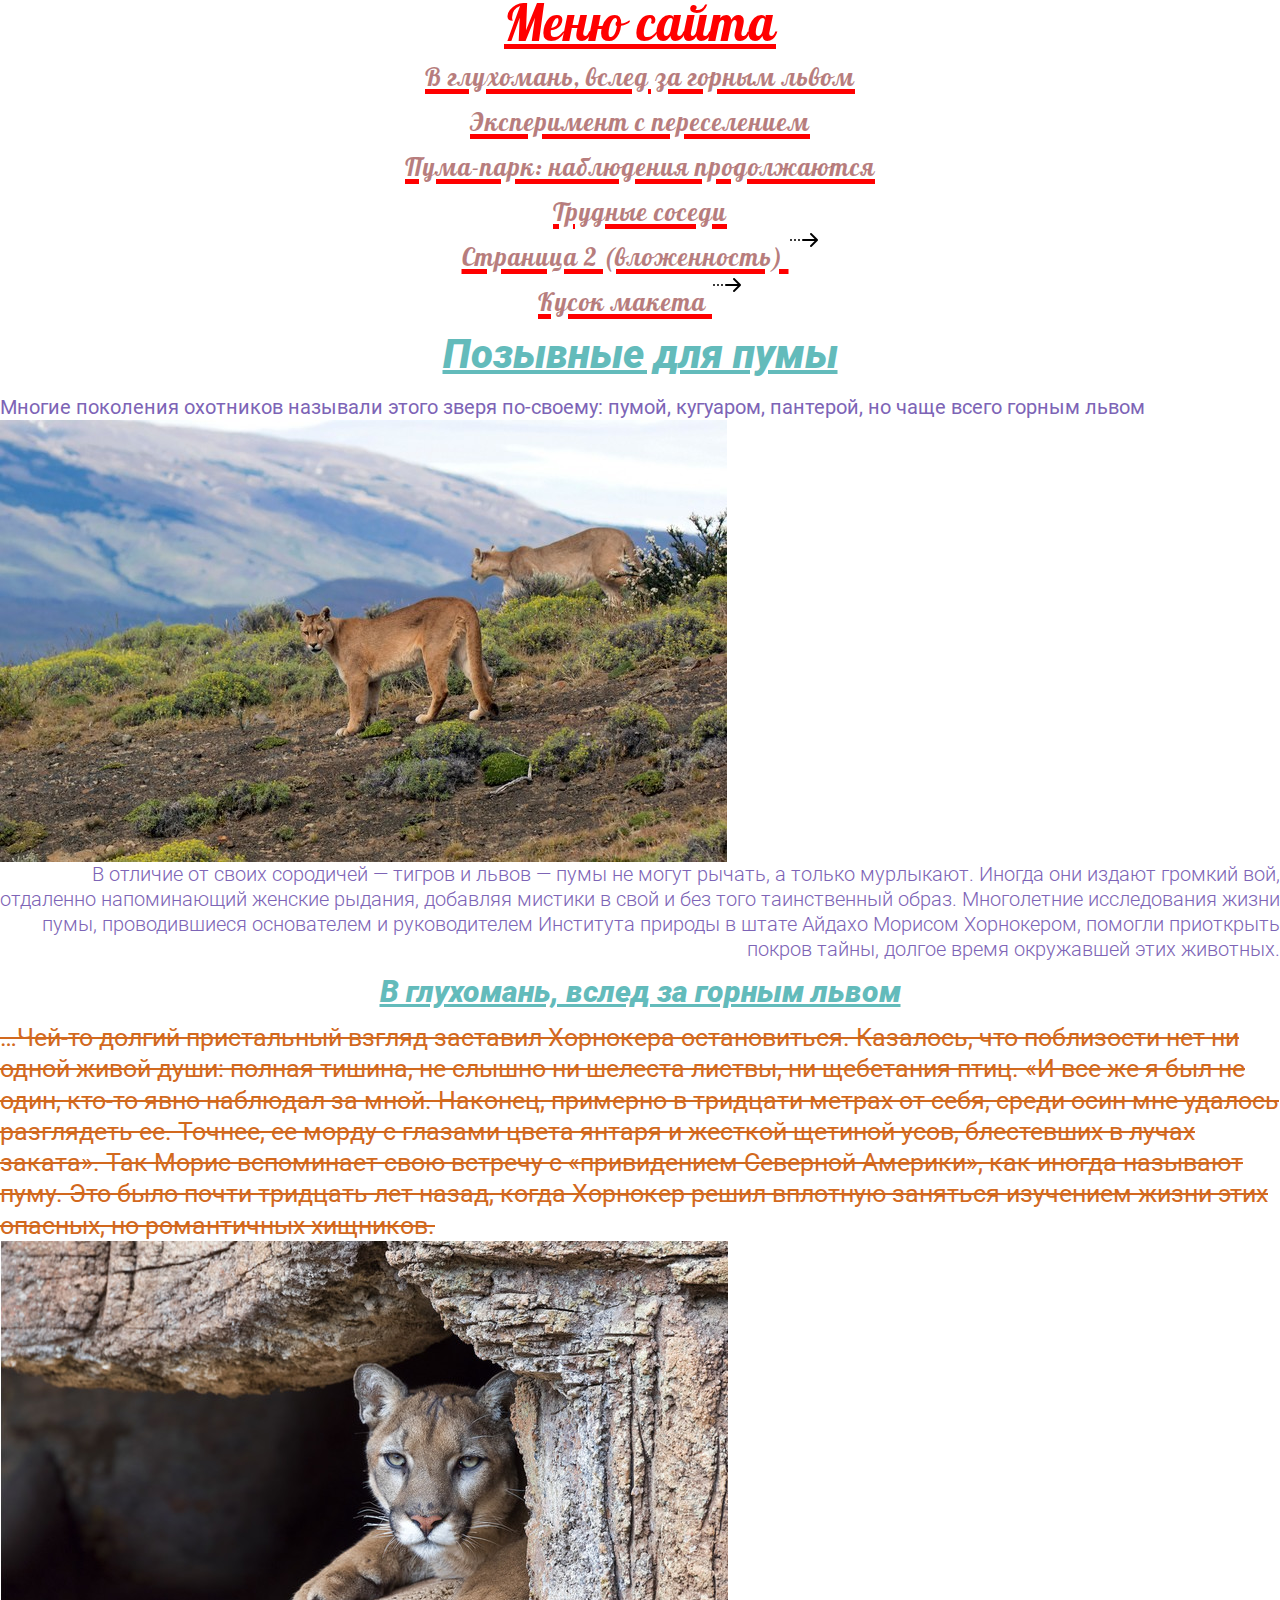
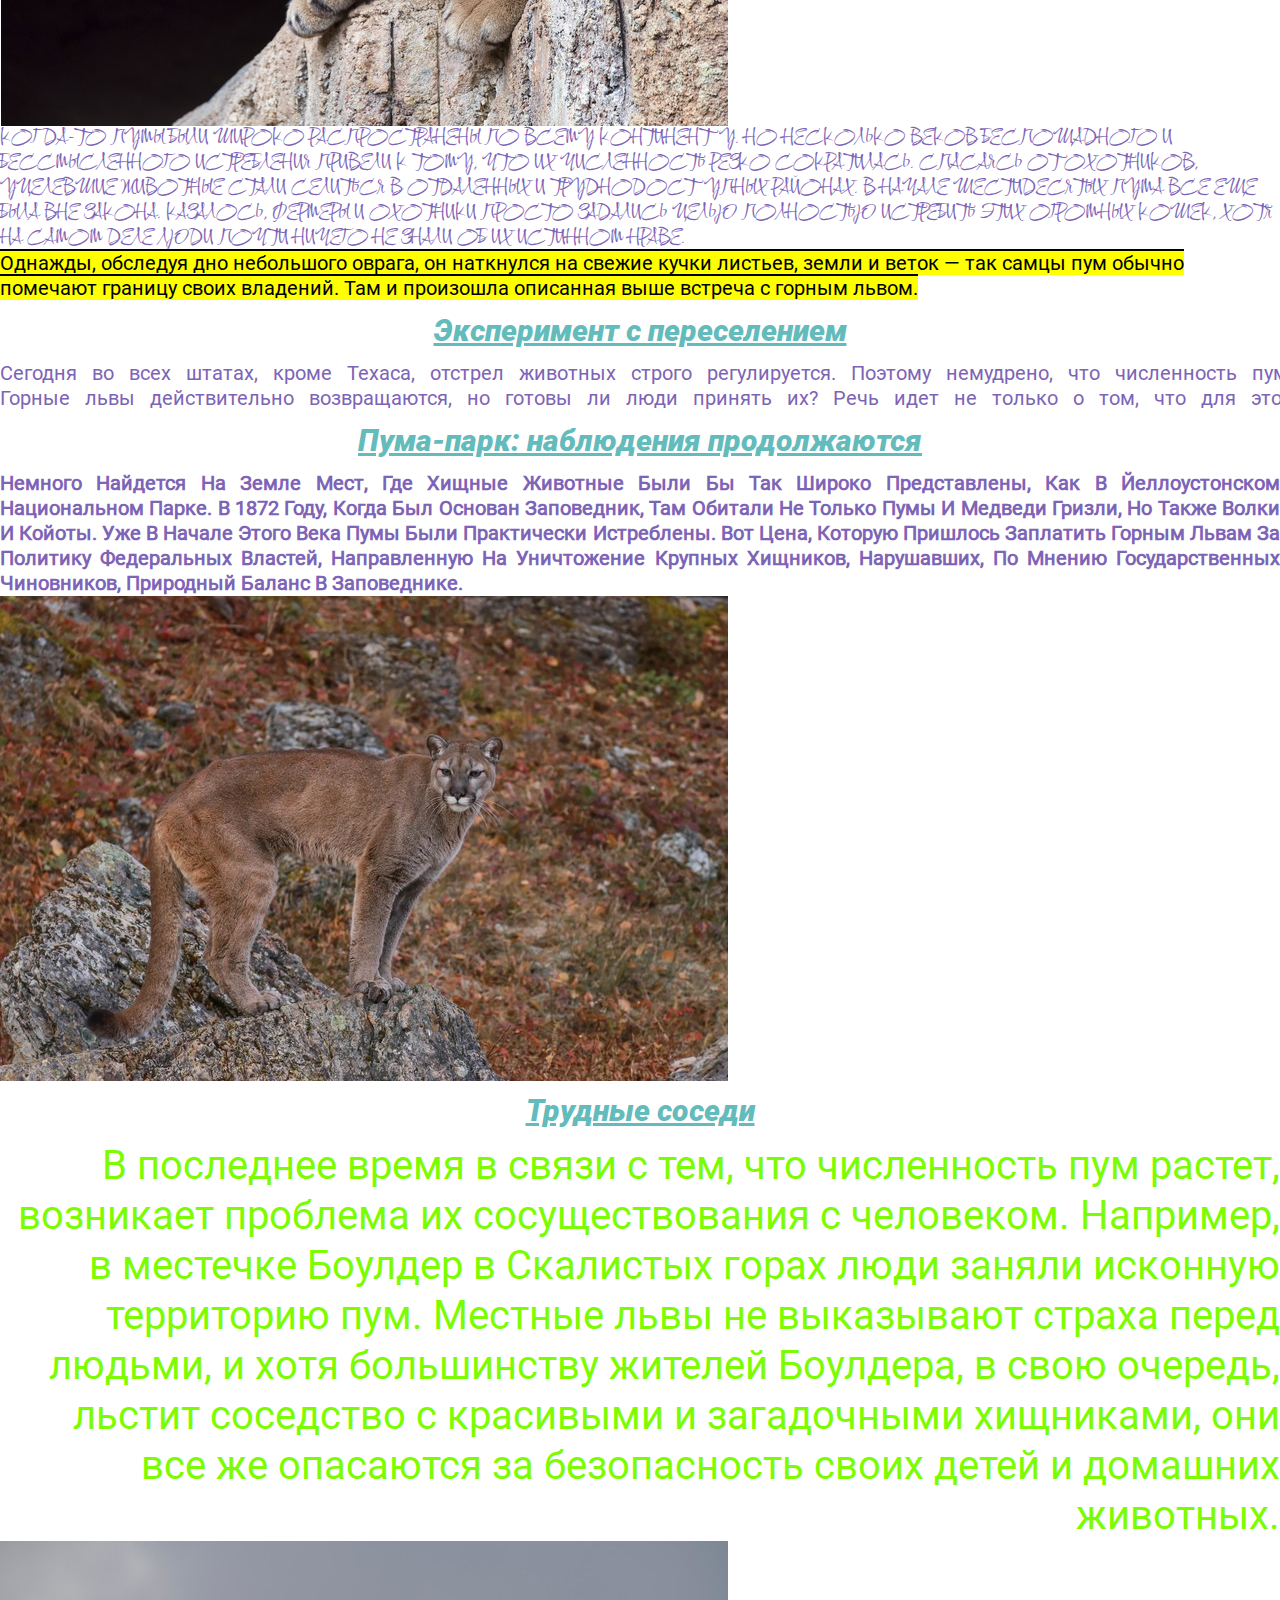
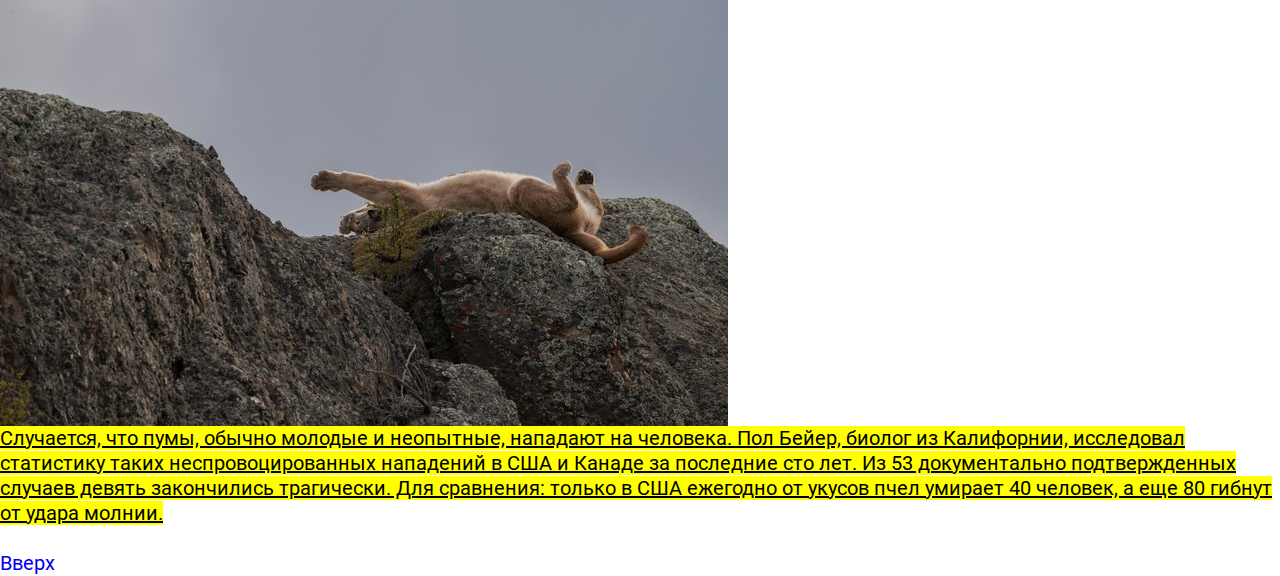
<file: index.html>
<!DOCTYPE html>
<html lang="ru">

	<head>
		<meta charset="UTF-8">
		<meta http-equiv="X-UA-Compatible" content="IE=edge">
		<meta name="viewport" content="width=device-width, initial-scale=1.0">
		<link rel="stylesheet" href="css/style.css">
		<title>Позывные для пумы</title>
	</head>
	<body>
		<div class="project">
			<header>
				<nav class="menu" id="menu" title="Меню сайта"> Меню сайта
					<ul class="list">
						<li><a href="#transition1">В глухомань, вслед за горным львом</a></li>
						<li><a href="#transition2">Эксперимент с переселением</a></li>
						<li><a href="#transition3">Пума-парк: наблюдения продолжаются</a></li>
						<li><a href="#transition4">Трудные соседи</a></li>
						<li> <a href="page2.html">Страница 2 (вложенность) <img src="img/icon/icons8-продвижение-30.png" alt="icon_1"></a>
						</li>
						<li> <a href="page3.html" target="_blank">Кусок макета <img src="img/icon/icons8-продвижение-30.png" alt="icon_1"></a>
						</li>
					</ul>
				</nav>
			</header>
			<main>
				<div class="content" title="content">
					<h1>Позывные для пумы</h1>

					<p class="p1">Многие поколения охотников называли этого зверя по-своему: пумой, кугуаром, пантерой, но чаще всего горным львом</p>

					<img src="img/727x442_1_fc9de03cb583ad77e1c59a60c39a4107@5000x3038_0xac120003_10771156821635844308.jpeg" alt="image_1">

					<p class="p2">В отличие от своих сородичей — тигров и львов — пумы не могут рычать, а только мурлыкают. Иногда они издают громкий вой, отдаленно напоминающий женские рыдания, добавляя мистики в свой и без того таинственный образ. Многолетние исследования жизни пумы, проводившиеся основателем и руководителем Института природы в штате Айдахо Морисом Хорнокером, помогли приоткрыть покров тайны, долгое время окружавшей этих животных.</p>

					<h2>В глухомань, вслед за горным львом</h2>

					<p class="transition1-p1">…Чей-то долгий пристальный взгляд заставил Хорнокера остановиться. Казалось, что поблизости нет ни одной живой души: полная тишина, не слышно ни шелеста листвы, ни щебетания птиц. «И все же я был не один, кто-то явно наблюдал за мной. Наконец, примерно в тридцати метрах от себя, среди осин мне удалось разглядеть ее. Точнее, ее морду с глазами цвета янтаря и жесткой щетиной усов, блестевших в лучах заката». Так Морис вспоминает свою встречу с «привидением Северной Америки», как иногда называют пуму. Это было почти тридцать лет назад, когда Хорнокер решил вплотную заняться изучением жизни этих опасных, но романтичных хищников.
					</p>

					<img src="img/728x485_1_2305491f9d9fb89be7db7f0c7a1a4ee0@4500x3000_0xac120003_11469516131635844407.jpeg" alt="image_2">

					<p class="transition1-p2">Когда-то пумы были широко распространены по всему континенту. Но несколько веков беспощадного и бессмысленного истребления привели к тому, что их численность резко сократилась. Спасаясь от охотников, уцелевшие животные стали селиться в отдаленных и труднодоступных районах. В начале шестидесятых пума все еще была вне закона. Казалось, фермеры и охотники просто задались целью полностью истребить этих огромных кошек, хотя на самом деле люди почти ничего не знали об их истинном нраве.</p>

					<mark class="transition1-m1">Однажды, обследуя дно небольшого оврага, он наткнулся на свежие кучки листьев, земли и веток — так самцы пум обычно помечают границу своих владений. Там и произошла описанная выше встреча с горным львом.</mark>

					<h2 id="transition2">Эксперимент с переселением</h2>

					<p class="transition2-p1">Сегодня во всех штатах, кроме Техаса, отстрел животных строго регулируется. Поэтому немудрено, что численность пум в последнее время выросла, и часть из них возвращается в свои прежние места обитания на западе США, повергая местных жителей в шок. <br>Горные львы действительно возвращаются, но готовы ли люди принять их? Речь идет не только о том, что для этого нужно разработать специальные программы их расселения, которых пока нет, но и о чисто психологическом факторе — возможности мирного сосуществования людей и хищных животных.
					</p>

					<h2 id="transition3">Пума-парк: наблюдения продолжаются</h2>

					<p class="transition3-p1">Немного найдется на земле мест, где хищные животные были бы так широко представлены, как в Йеллоустонском национальном парке. В 1872 году, когда был основан заповедник, там обитали не только пумы и медведи гризли, но также волки и койоты. Уже в начале этого века пумы были практически истреблены. Вот цена, которую пришлось заплатить горным львам за политику федеральных властей, направленную на уничтожение крупных хищников, нарушавших, по мнению государственных чиновников, природный баланс в заповеднике.</p>

					<img src="img/728x485_1_4d6d793c6ac9d3cc62367a7c53c02651@5000x3333_0xac120003_6725110771635844330.jpeg" alt="image_3">

					<h2 id="transition4">Трудные соседи</h2>

					<p class="transition4-p1">В последнее время в связи с тем, что численность пум растет, возникает проблема их сосуществования с человеком. Например, в местечке Боулдер в Скалистых горах люди заняли исконную территорию пум. Местные львы не выказывают страха перед людьми, и хотя большинству жителей Боулдера, в свою очередь, льстит соседство с красивыми и загадочными хищниками, они все же опасаются за безопасность своих детей и домашних животных.</p>

					<img src="img/728x485_1_5d030941c059a12291d788fd190be792@5000x3333_0xac120003_20551431921635844346.jpeg" alt="image_4">

					<br>

					<mark class="transition4-m1">Случается, что пумы, обычно молодые и неопытные, нападают на человека. Пол Бейер, биолог из Калифорнии, исследовал статистику таких неспровоцированных нападений в США и Канаде за последние сто лет. Из 53 документально подтвержденных случаев девять закончились трагически. Для сравнения: только в США ежегодно от укусов пчел умирает 40 человек, а еще 80 гибнут от удара молнии.</mark>
				</div>
			</main>

			<br>

			<footer title="footer">
				<a href="#menu">Вверх</a>
			</footer>
		</div>
	</body>

</html>
</file>
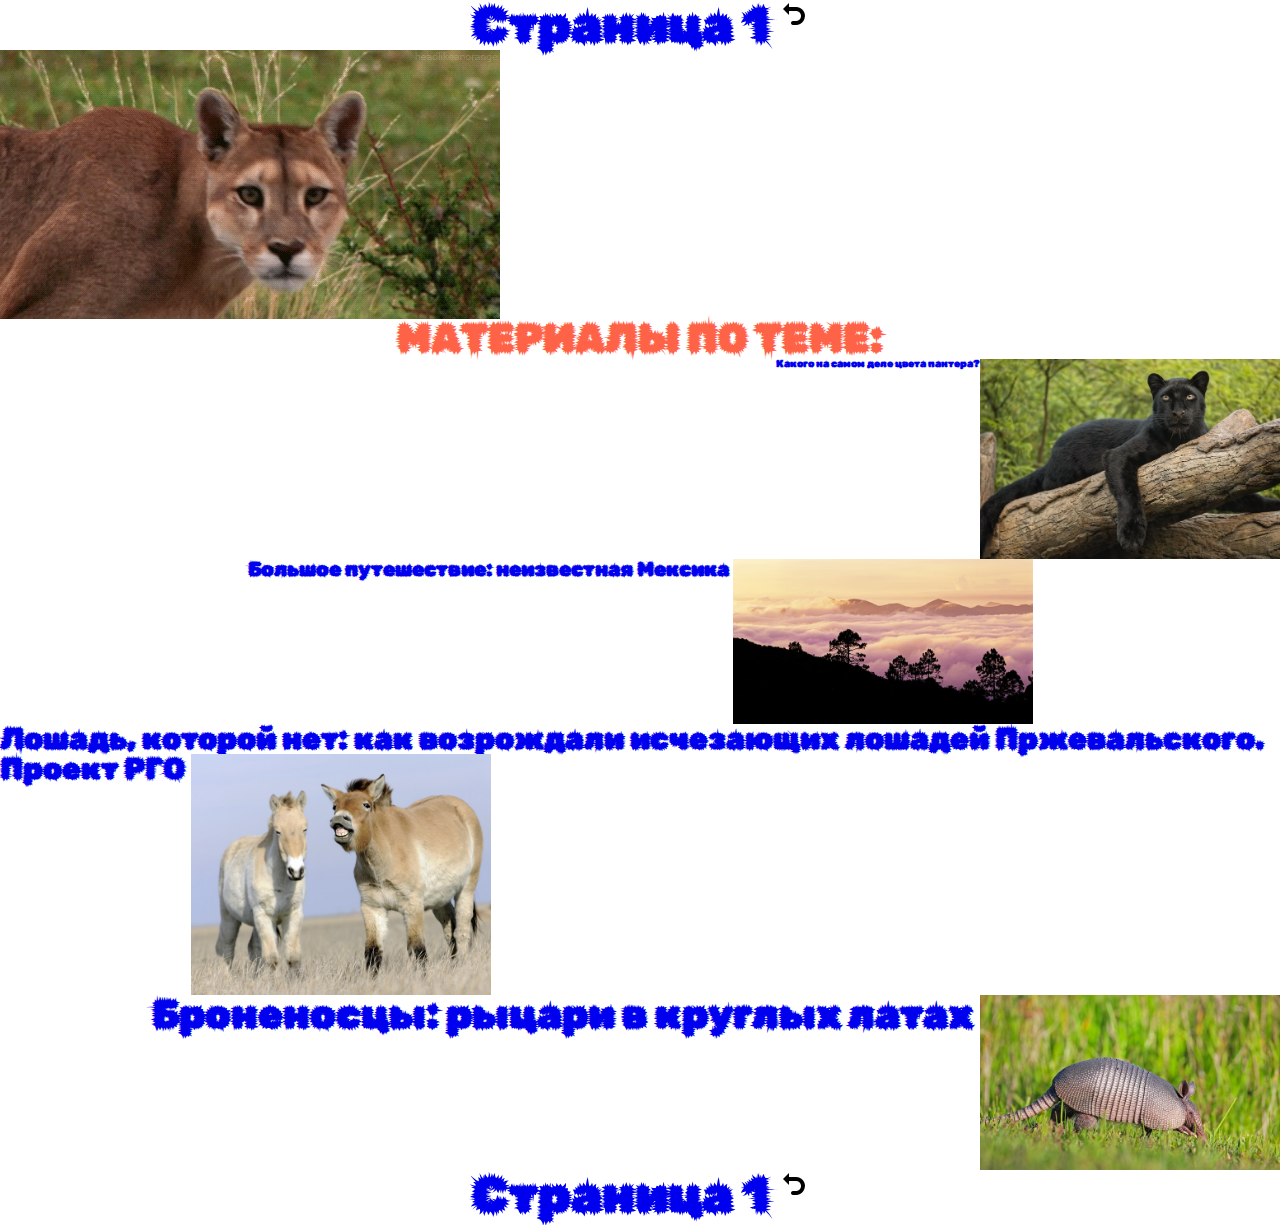
<file: page2.html>
<!DOCTYPE html>
<html lang="ru">

	<head>
		<meta charset="UTF-8">
		<meta http-equiv="X-UA-Compatible" content="IE=edge">
		<meta name="viewport" content="width=device-width, initial-scale=1.0">
		<link href="https://fonts.googleapis.com/css?family=Rubik+Beastly:regular" rel="stylesheet" />
		<link rel="stylesheet" href="css/page2_style.css">
		<title>Позывные для пумы</title>
	</head>

	<body>
		<header>
			<a href="index.html">Страница 1 <img src="img/icon/icons8-отменить-30.png" alt="icon_4"> </a>
		</header>
		<img src="img/500x269_0xac120003_13950461781635844202.gif" alt="image_gif1">
		<h2>МАТЕРИАЛЫ ПО ТЕМЕ:</h2>
		<ul>
			<li><a target="_blank" href="https://www.vokrugsveta.ru/articles/kakogo-na-samom-dele-cveta-pantera-id667808/"> Какого на самом деле цвета пантера?<img width="300" src="img/728x485_1_40ca3ae71723d96df583732538a0b2b9@5000x3333_0xac120003_19177799001626357308.jpg" alt="image1"></a>
				<ul>
					<li><a target="_blank" href="https://www.vokrugsveta.ru/article/269507/">Большое путешествие: неизвестная Мексика <img width="300" src="img/727x400_1_6a08c93f73d3f8bb8e7c5cf879f23648@1000x550_0xac120003_6600280541615823809.jpg" alt="image2"></a>
						<ul>
							<li><a target="_blank" href="https://www.vokrugsveta.ru/articles/loshad-kotoroi-net-kak-vozrozhdali-ischezayushikh-loshadei-przhevalskogo-proekt-rgo-id664153/">Лошадь, которой нет: как возрождали исчезающих лошадей Пржевальского. Проект РГО <img width="300" src="img/728x584_1_8a29fda9ed1f656fe14417df9d356c6a@1200x962_0xac120003_6162248311624881637.jpg" alt="image3"></a>
								<ul>
									<li><a target="_blank" href="https://www.vokrugsveta.ru/vs/article/6192/">Броненосцы: рыцари в круглых латах <img width="300" src="img/728x425_1_63ee7385ec130ad43696d958058ea1b2@5000x2917_0xac120003_4575658921627388923.jpg" alt="image4"></a></li>
								</ul>
							</li>
						</ul>
					</li>
				</ul>
			</li>
		</ul>
		<footer>
			<a href="index.html"> Страница 1 <img src="img/icon/icons8-отменить-30.png" alt="icon_4"> </a>
		</footer>
	</body>
</html>
</file>
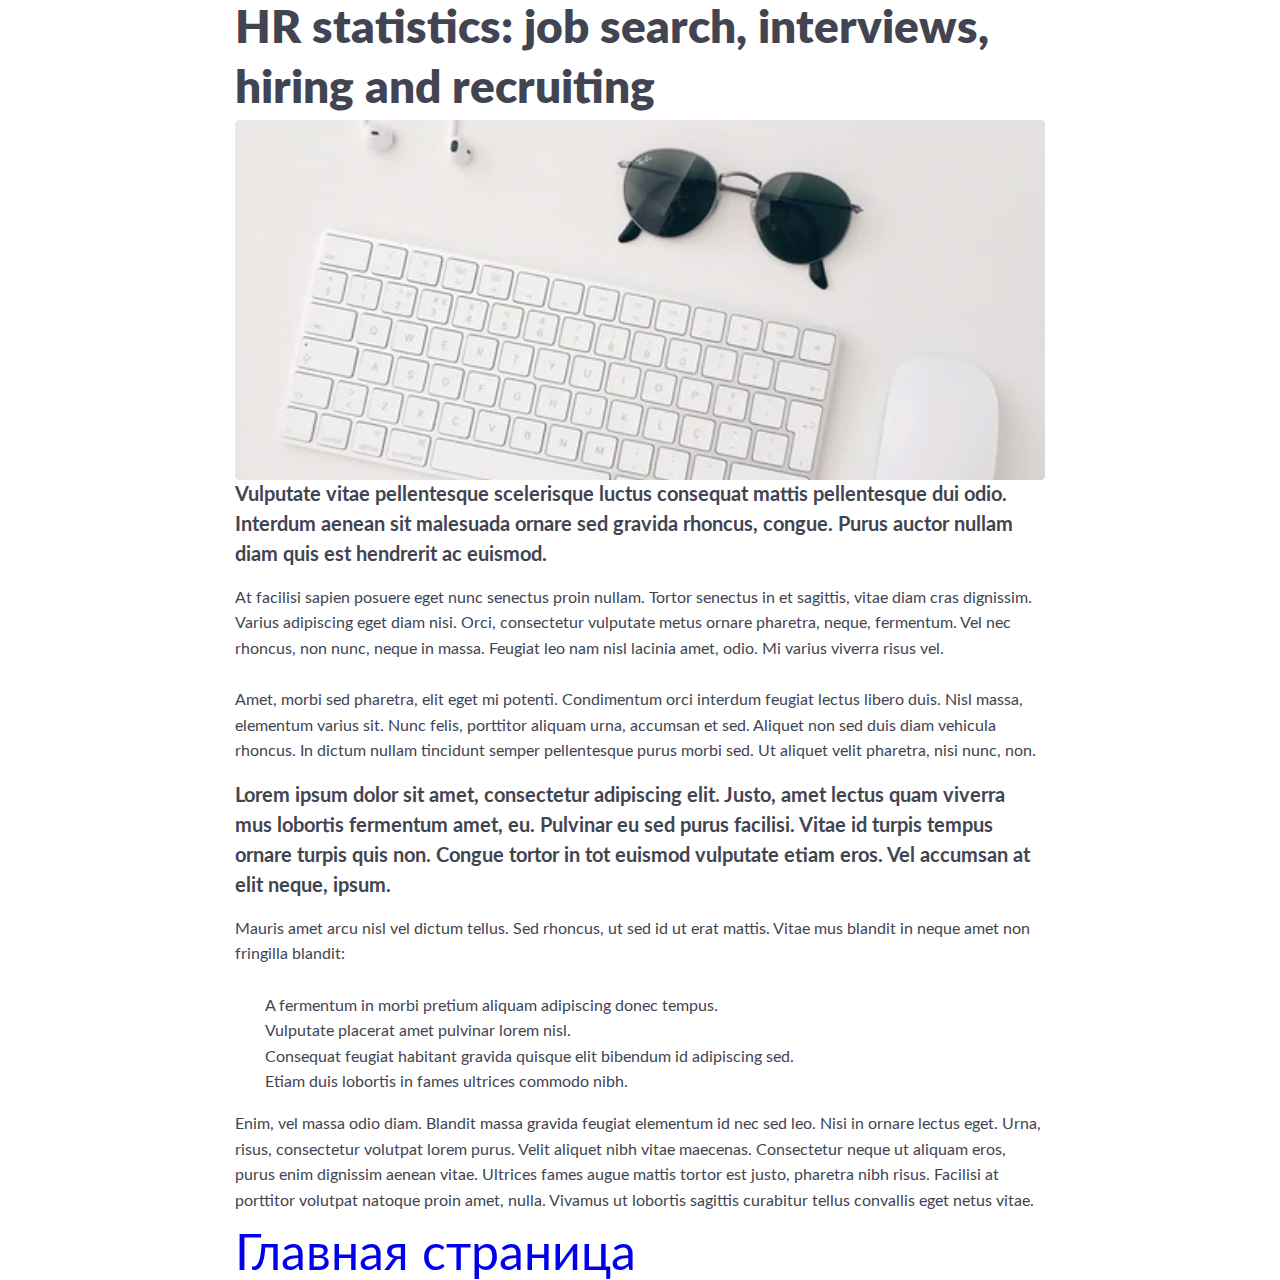
<file: page3.html>
<!DOCTYPE html>
<html lang="ru">
	<head>
		<meta charset="UTF-8">
		<meta http-equiv="X-UA-Compatible" content="IE=edge">
		<meta name="viewport" content="width=device-width, initial-scale=1.0">
		<link rel="stylesheet" href="css/page3_style.css">
		<title>Кусок макета</title>
	</head>
	<body>
		<div class="project">
			<header>
				<span class="title">HR statistics: job search, interviews, hiring and recruiting</span>
			</header>
			<main>
				<img src="img/image.png" alt="">
				<div class="text">

					<p class="text-p1">Vulputate vitae pellentesque scelerisque luctus consequat mattis pellentesque dui odio. Interdum aenean sit malesuada ornare sed gravida rhoncus, congue. Purus auctor nullam diam quis est hendrerit ac euismod. </p>

					<br>

					<p class="text-p2">
						At facilisi sapien posuere eget nunc senectus proin nullam. Tortor senectus in et sagittis, vitae diam cras dignissim. Varius adipiscing eget diam nisi. Orci, consectetur vulputate metus ornare pharetra, neque, fermentum. Vel nec rhoncus, non nunc, neque in massa. Feugiat leo nam nisl lacinia amet, odio. Mi varius viverra risus vel.
						<br>
						<br>
						Amet, morbi sed pharetra, elit eget mi potenti. Condimentum orci interdum feugiat lectus libero duis. Nisl massa, elementum varius sit. Nunc felis, porttitor aliquam urna, accumsan et sed. Aliquet non sed duis diam vehicula rhoncus. In dictum nullam tincidunt semper pellentesque purus morbi sed. Ut aliquet velit pharetra, nisi nunc, non.
					</p>
					<br>
					<p class="text-p3">Lorem ipsum dolor sit amet, consectetur adipiscing elit. Justo, amet lectus quam viverra mus lobortis fermentum amet, eu. Pulvinar eu sed purus facilisi. Vitae id turpis tempus ornare turpis quis non. Congue tortor in tot euismod vulputate etiam eros. Vel accumsan at elit neque, ipsum.</p>
					<br>
					<ul class="list"><span class="list-title">Mauris amet arcu nisl vel dictum tellus. Sed rhoncus, ut sed id ut erat mattis. Vitae mus blandit in neque amet non fringilla blandit:</span><br>
						<br>
						<li>A fermentum in morbi pretium aliquam adipiscing donec tempus.</li>
						<li>Vulputate placerat amet pulvinar lorem nisl.</li>
						<li>Consequat feugiat habitant gravida quisque elit bibendum id adipiscing sed.</li>
						<li>Etiam duis lobortis in fames ultrices commodo nibh.</li>
					</ul>
					<br>
					<p class="list">Enim, vel massa odio diam. Blandit massa gravida feugiat elementum id nec sed leo. Nisi in ornare lectus eget. Urna, risus, consectetur volutpat lorem purus. Velit aliquet nibh vitae maecenas. Consectetur neque ut aliquam eros, purus enim dignissim aenean vitae. Ultrices fames augue mattis tortor est justo, pharetra nibh risus. Facilisi at porttitor volutpat natoque proin amet, nulla. Vivamus ut lobortis sagittis curabitur tellus convallis eget netus vitae.</p>

				</div>
			</main>
			<br>
			<footer>
				<a href="index.html">Главная страница</a>
			</footer>
		</div>
	</body>

</html>
</file>
<file: css/style.css>
@import "nullstyle.css";

@import url("https://fonts.googleapis.com/css2?family=Comforter&display=swap");
@import url("https://fonts.googleapis.com/css?family=Lobster:regular&display=swap");

@font-face {
	font-family: "Roboto";
	src: url(../fonts/Roboto-Light.woff) format("woff");
	font-weight: 300;
	font-style: normal;
	font-display: swap;
}
@font-face {
	font-family: "Roboto";
	src: url(../fonts/Roboto-Regular.woff) format("woff");
	font-weight: 400;
	font-style: normal;
	font-display: swap;
}
@font-face {
	font-family: "Roboto";
	src: url(../fonts/Roboto-BlackItalic.woff) format("woff");
	font-weight: 900;
	font-style: italic;
	font-display: swap;
}
.project {
	font-family: "Roboto";
	color: deeppink;
	font-size: 20px;
	line-height: 1.25;
}
.menu {
	font-family: "Lobster";
	color: red;
	font-size: 50px;
	letter-spacing: 1px;
	text-align: center;
	line-height: 0.9;
	text-decoration: underline;
}
.menu a {
	color: rgba(129, 25, 25, 0.561);
	font-size: 25px;
}
h1,
h2 {
	font-size: 40px;
	color: rgb(99, 187, 187);
	line-height: 2;
	text-align: center;
	font-weight: 900;
	font-style: oblique;
	text-decoration: underline;
}
h2 {
	font-size: 30px;
}
.content {
	color: rgb(125, 100, 182);
}
.p2 {
	font-weight: 300;
	text-align: right;
}
.transition1-p1 {
	color: chocolate;
	font-size: 25px;
	text-decoration: line-through;
}
.transition1-p2 {
	font-family: "Comforter";
	text-transform: uppercase;
}
.transition1-m1 {
	text-decoration: overline;
}
.transition2-p1 {
	word-spacing: 10px;
	white-space: nowrap;
}
.transition3-p1 {
	font-weight: 900;
	text-align: justify;
	text-transform: capitalize;
}
.transition4-p1 {
	font-size: 40px;
	text-align: right;
	color: lawngreen;
}
.transition4-m1 {
	text-decoration: underline;
}
</file>
<file: css/page2_style.css>
@import "nullstyle.css";
body {
	font-family: "Rubik Beastly";
}
header,
footer {
	font-size: 50px;
	text-align: center;
}
h2 {
	text-transform: uppercase;
	font-size: 40px;
	color: tomato;
	text-align: center;
}

ul > li {
	font-size: 10px;
	text-align: right;
}
ul > li > ul > li {
	font-size: 20px;
	text-align: center;
}
ul > li > ul > li > ul > li {
	font-size: 30px;
	text-align: left;
}
ul > li > ul > li > ul > li > ul > li {
	font-size: 40px;
	text-align: right;
}
</file>
<file: css/page3_style.css>
@import "nullstyle.css";

@font-face {
	font-family: "Lato";
	src: url(../fonts/Lato-Regular.woff) format("woff"), url(../fonts/Lato-Regular.woff2) format("woff2");
	display: swap;
	font-weight: 400;
	font-style: normal;
}
@font-face {
	font-family: "Lato";
	src: url(../fonts/Lato-Bold.woff) format("woff"), url(../fonts/Lato-Bold.woff2) format("woff2");
	display: swap;
	font-weight: 700;
	font-style: normal;
}
@font-face {
	font-family: "Lato";
	src: url(../fonts/Lato-Black.woff) format("woff"), url(../fonts/Lato-Black.woff2) format("woff2");
	display: swap;
	font-weight: 900;
	font-style: normal;
}
body {
	width: 810px;
	margin: 0 auto;
	font-family: "Lato";
	font-weight: 400;
	font-size: 16px;
	color: #424551;
}
.title {
	font-weight: 900;
	font-size: 46px;
	line-height: 1.3;
}
.text-p1 {
	font-weight: 700;
	font-size: 20px;
	line-height: 1.5;
}
.text-p2 {
	line-height: 1.6;
}
.text-p3 {
	font-weight: 700;
	font-size: 20px;
	line-height: 1.5;
}
.list {
	line-height: 1.6;
}
.list li {
	text-indent: 30px;
}
footer {
	font-size: 50px;
}
</file>
